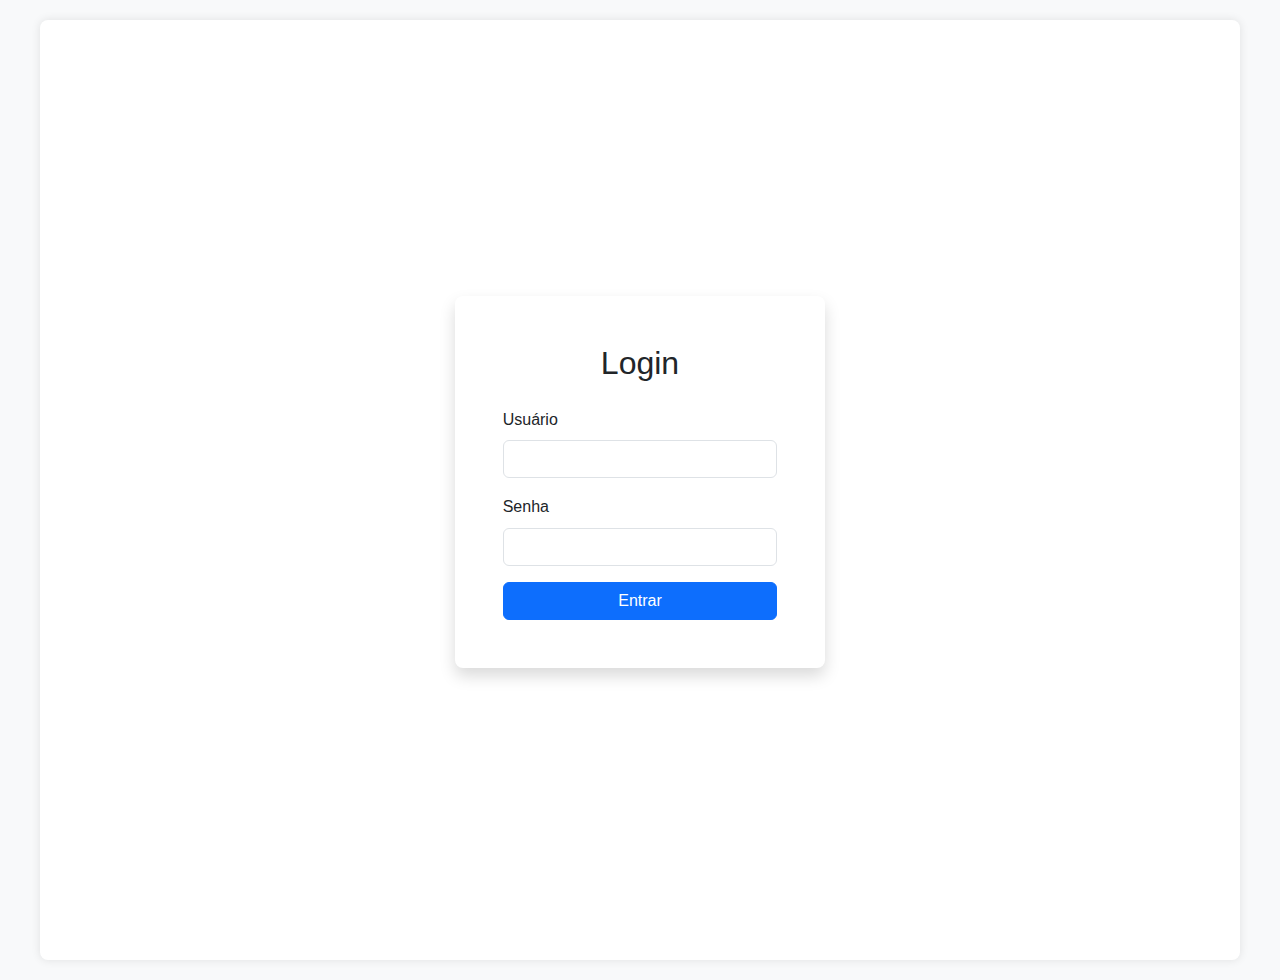
<file: src/front_end/index.html>
<!DOCTYPE html>
<html lang="pt-BR">
<head>
    <meta charset="UTF-8">
    <meta name="viewport" content="width=device-width, initial-scale=1.0">
    <title>Login - Sistema de Análise</title>
    <link href="https://cdn.jsdelivr.net/npm/bootstrap@5.3.0/dist/css/bootstrap.min.css" rel="stylesheet">
    <link rel="stylesheet" href="styles.css">
</head>
<body class="bg-light">
    <div class="container">
        <div class="row justify-content-center align-items-center min-vh-100">
            <div class="col-md-6 col-lg-4">
                <div class="card shadow">
                    <div class="card-body p-5">
                        <h2 class="text-center mb-4">Login</h2>
                        <form id="loginForm">
                            <div class="mb-3">
                                <label for="username" class="form-label">Usuário</label>
                                <input type="text" class="form-control" id="username" required>
                            </div>
                            <div class="mb-3">
                                <label for="password" class="form-label">Senha</label>
                                <input type="password" class="form-control" id="password" required>
                            </div>
                            <div class="d-grid">
                                <button type="submit" class="btn btn-primary">Entrar</button>
                            </div>
                        </form>
                    </div>
                </div>
            </div>
        </div>
    </div>
    <script src="https://cdn.jsdelivr.net/npm/bootstrap@5.3.0/dist/js/bootstrap.bundle.min.js"></script>
    <script src="js/login.js"></script>
</body>
</html>
</file>
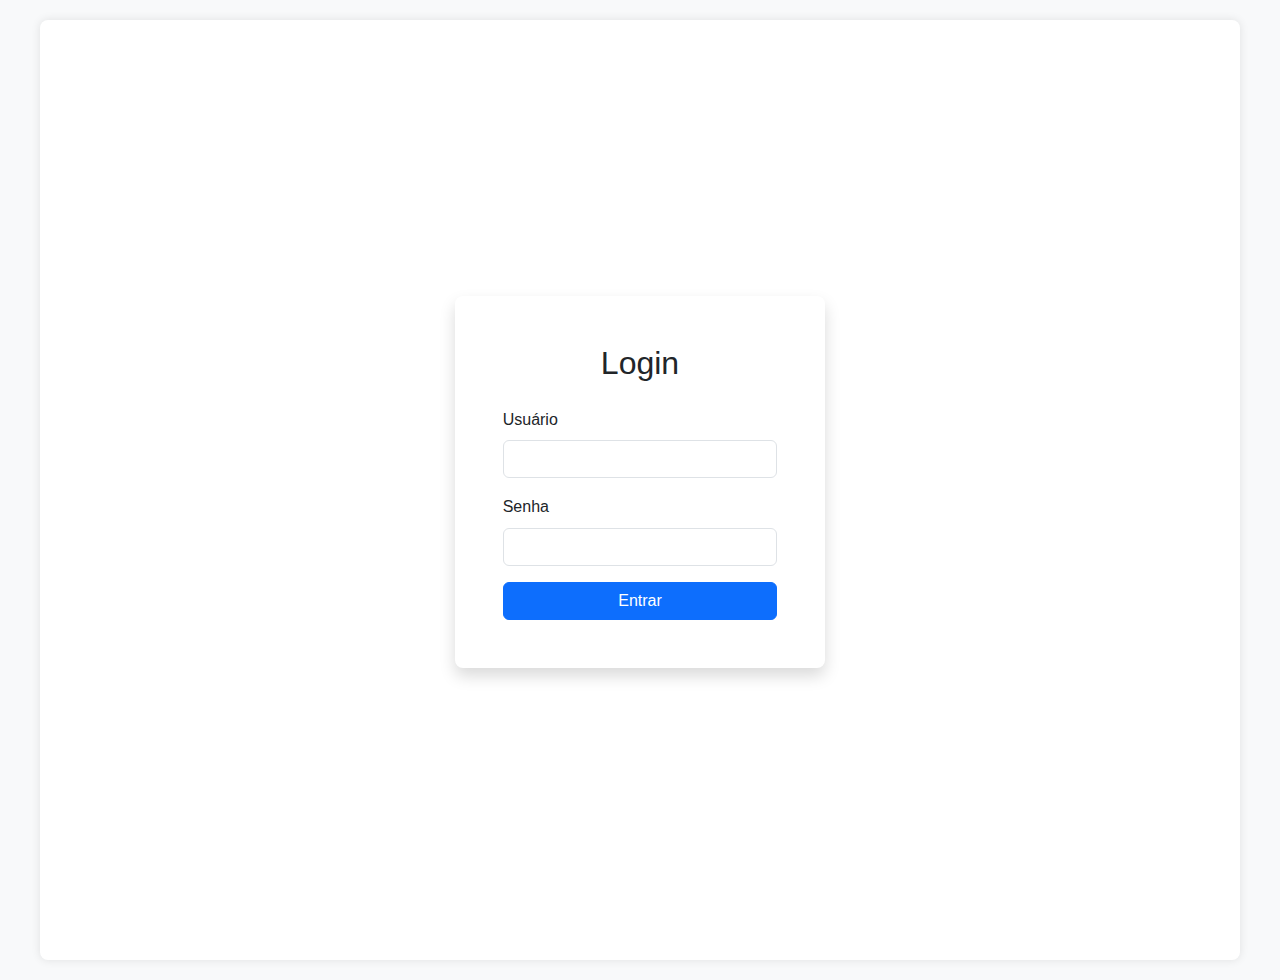
<file: src/front_end/analise.html>
<!DOCTYPE html>
<html lang="pt-BR">
<head>
    <meta charset="UTF-8">
    <meta name="viewport" content="width=device-width, initial-scale=1.0">
    <title>Análise Avançada - VW</title>
    <link href="https://cdn.jsdelivr.net/npm/bootstrap@5.3.0/dist/css/bootstrap.min.css" rel="stylesheet">
    <link rel="stylesheet" href="https://cdn.jsdelivr.net/npm/bootstrap-icons@1.7.2/font/bootstrap-icons.css">
    <link rel="stylesheet" href="styles.css">
</head>
<body>
    <nav class="navbar navbar-expand-lg navbar-dark" style="background-color: #001E62;">
        <div class="container-fluid">
            <a class="navbar-brand" href="#">
                <img src="https://images.seeklogo.com/logo-png/15/1/volkswagen-logo-png_seeklogo-150527.png" 
                     alt="VW Logo" height="30" class="d-inline-block align-text-top">
                Análise de Falhas
            </a>
            <button class="navbar-toggler" type="button" data-bs-toggle="collapse" data-bs-target="#navbarNav">
                <span class="navbar-toggler-icon"></span>
            </button>
            <div class="collapse navbar-collapse" id="navbarNav">
                <ul class="navbar-nav">
                    <li class="nav-item">
                        <a class="nav-link" href="dashboard.html">Dashboard</a>
                    </li>
                    <li class="nav-item">
                        <a class="nav-link active" href="analise.html">Análise Avançada</a>
                    </li>
                </ul>
                <ul class="navbar-nav ms-auto">
                    <li class="nav-item">
                        <a class="nav-link" href="#" id="logoutBtn">
                            <i class="bi bi-box-arrow-right"></i> Sair
                        </a>
                    </li>
                </ul>
            </div>
        </div>
    </nav>

    <div class="container-fluid py-4">
        <!-- Filtros -->
        <div class="row mb-4">
            <div class="col-md-4">
                <div class="card">
                    <div class="card-body">
                        <h5 class="card-title">Filtros</h5>
                        <div class="mb-3">
                            <label for="dataInicial" class="form-label">Data Inicial</label>
                            <input type="date" class="form-control" id="dataInicial">
                        </div>
                        <div class="mb-3">
                            <label for="dataFinal" class="form-label">Data Final</label>
                            <input type="date" class="form-control" id="dataFinal">
                        </div>
                        <div class="mb-3">
                            <label for="ponto" class="form-label">Ponto de Rodagem</label>
                            <select class="form-select" id="ponto">
                                <option value="">Selecione um ponto</option>
                                <option value="ZP7">ZP7</option>
                                <option value="ZP5">ZP5</option>
                                <option value="ZP5A">ZP5A</option>
                                <option value="ZP6">ZP6</option>
                                <option value="RODAGEM">RODAGEM</option>
                                <option value="DKA_ZP8">DKA_ZP8</option>
                                <option value="AGUA">AGUA</option>
                                <option value="PROCESSO">PROCESSO</option>
                            </select>
                        </div>
                        <button class="btn btn-primary" id="buscarBtn">Buscar</button>
                    </div>
                </div>
            </div>
        </div>

        <!-- Tabela 1: Tipos de Falhas -->
        <div class="row mb-4">
            <div class="col-12">
                <div class="card">
                    <div class="card-header">
                        <h5 class="card-title mb-0">Tipos de Falhas</h5>
                    </div>
                    <div class="card-body">
                        <div class="table-responsive">
                            <table class="table table-hover">
                                <thead>
                                    <tr>
                                        <th>Tipo de Falha</th>
                                        <th>Quantidade</th>
                                        <th>Total</th>
                                        <th>Porcentagem</th>
                                    </tr>
                                </thead>
                                <tbody id="tabelaFalhas">
                                    <!-- Dados serão inseridos via JavaScript -->
                                </tbody>
                            </table>
                        </div>
                    </div>
                </div>
            </div>
        </div>

        <!-- Tabela 2: Detalhes da Falha (inicialmente oculta) -->
        <div class="row mb-4" id="tabelaDetalhes" style="display: none;">
            <div class="col-12">
                <div class="card">
                    <div class="card-header d-flex justify-content-between align-items-center">
                        <h5 class="card-title mb-0">Relação de Falhas: <span id="tipoFalhaSelecionada"></span></h5>
                        <button class="btn btn-sm btn-outline-secondary" id="fecharDetalhes">
                            <i class="bi bi-x"></i> Fechar
                        </button>
                    </div>
                    <div class="card-body">
                        <div class="table-responsive">
                            <table class="table table-hover table-bordered">
                                <thead class="table-light">
                                    <tbody id="tabelaDetalhesFalha">
                                        <!-- Dados serão inseridos via JavaScript -->
                                    </tbody>
                                </thead>
                            </table>
                        </div>
                    </div>
                </div>
            </div>
        </div>
    </div>

    <script src="https://cdn.jsdelivr.net/npm/bootstrap@5.3.0/dist/js/bootstrap.bundle.min.js"></script>
    <script src="js/analise.js"></script>
</body>
</html>
</file>
<file: src/front_end/styles.css>
* {
    margin: 0;
    padding: 0;
    box-sizing: border-box;
}

body {
    font-family: Arial, sans-serif;
    line-height: 1.6;
    background-color: #f8f9fa;
    padding: 20px;
}

.container {
    max-width: 1200px;
    margin: 0 auto;
    background-color: white;
    padding: 20px;
    border-radius: 8px;
    box-shadow: 0 0 10px rgba(0,0,0,0.1);
}

h1 {
    text-align: center;
    color: #333;
    margin-bottom: 20px;
}

.table-container {
    overflow-x: auto;
}

table {
    width: 100%;
    border-collapse: collapse;
    margin-top: 20px;
}

th, td {
    padding: 12px;
    text-align: left;
    border-bottom: 1px solid #ddd;
}

th {
    background-color: #f8f9fa;
    font-weight: bold;
}

tr:hover {
    background-color: #f5f5f5;
}

.loading {
    text-align: center;
    padding: 20px;
    color: #666;
}

.error {
    color: #dc3545;
    text-align: center;
    padding: 10px;
    margin: 10px 0;
    display: none;
}

.navbar {
    box-shadow: 0 2px 4px rgba(0,0,0,.1);
}

.card {
    box-shadow: 0 0.125rem 0.25rem rgba(0,0,0,.075);
    border: none;
    margin-bottom: 1rem;
}

.card-header {
    background-color: #fff;
    border-bottom: 1px solid rgba(0,0,0,.125);
}

.table th {
    font-weight: 600;
    background-color: #f8f9fa;
}

.btn-primary {
    background-color: #0d6efd;
    border-color: #0d6efd;
}

.btn-primary:hover {
    background-color: #0b5ed7;
    border-color: #0a58ca;
}

.alert {
    border: none;
    border-radius: 0.25rem;
}

.alert-info {
    background-color: #cff4fc;
    color: #055160;
}

/* Estilos para o login */
.min-vh-100 {
    min-height: 100vh;
}

.card.shadow {
    border-radius: 0.5rem;
}

/* Estilos para os gráficos */
canvas {
    max-width: 100%;
}

.table-falhas td {
    vertical-align: top;
    padding: 10px;
}

.table-falhas td div {
    padding: 4px 8px;
    border-radius: 4px;
    background-color: #f8f9fa;
    margin-bottom: 4px;
    font-size: 0.9em;
}

.table-falhas th {
    background-color: #001E62 !important;
    color: white;
    text-align: center;
    padding: 12px;
}

.table-falhas td div:hover {
    background-color: #e9ecef;
    cursor: pointer;
}

.cards-pontos-container {
    display: flex;
    flex-wrap: wrap;
    gap: 24px;
    justify-content: flex-start;
    margin-top: 24px;
}

.card-ponto {
    background: #fff;
    border-radius: 12px;
    box-shadow: 0 2px 12px rgba(0,30,98,0.08);
    padding: 20px 18px 16px 18px;
    min-width: 200px;
    max-width: 260px;
    flex: 1 1 220px;
    display: flex;
    flex-direction: column;
    align-items: flex-start;
    transition: box-shadow 0.2s;
}
.card-ponto:hover {
    box-shadow: 0 4px 20px rgba(0,30,98,0.16);
}
.card-ponto-header {
    font-weight: bold;
    font-size: 1.1em;
    color: #001E62;
    margin-bottom: 12px;
    letter-spacing: 0.5px;
}
.card-ponto-body {
    display: flex;
    flex-direction: column;
    gap: 8px;
    width: 100%;
}
.badge-falha {
    display: flex;
    justify-content: space-between;
    align-items: center;
    background: #e3eafc;
    color: #001E62;
    border-radius: 6px;
    padding: 6px 10px;
    font-size: 0.98em;
    margin-bottom: 4px;
    font-weight: 500;
    box-shadow: 0 1px 2px rgba(0,30,98,0.04);
}
.badge-falha .pct {
    color: #0d6efd;
    font-weight: 600;
    margin-left: 8px;
}
@media (max-width: 900px) {
    .cards-pontos-container {
        flex-direction: column;
        gap: 16px;
    }
    .card-ponto {
        max-width: 100%;
        min-width: 0;
    }
}
</file>
